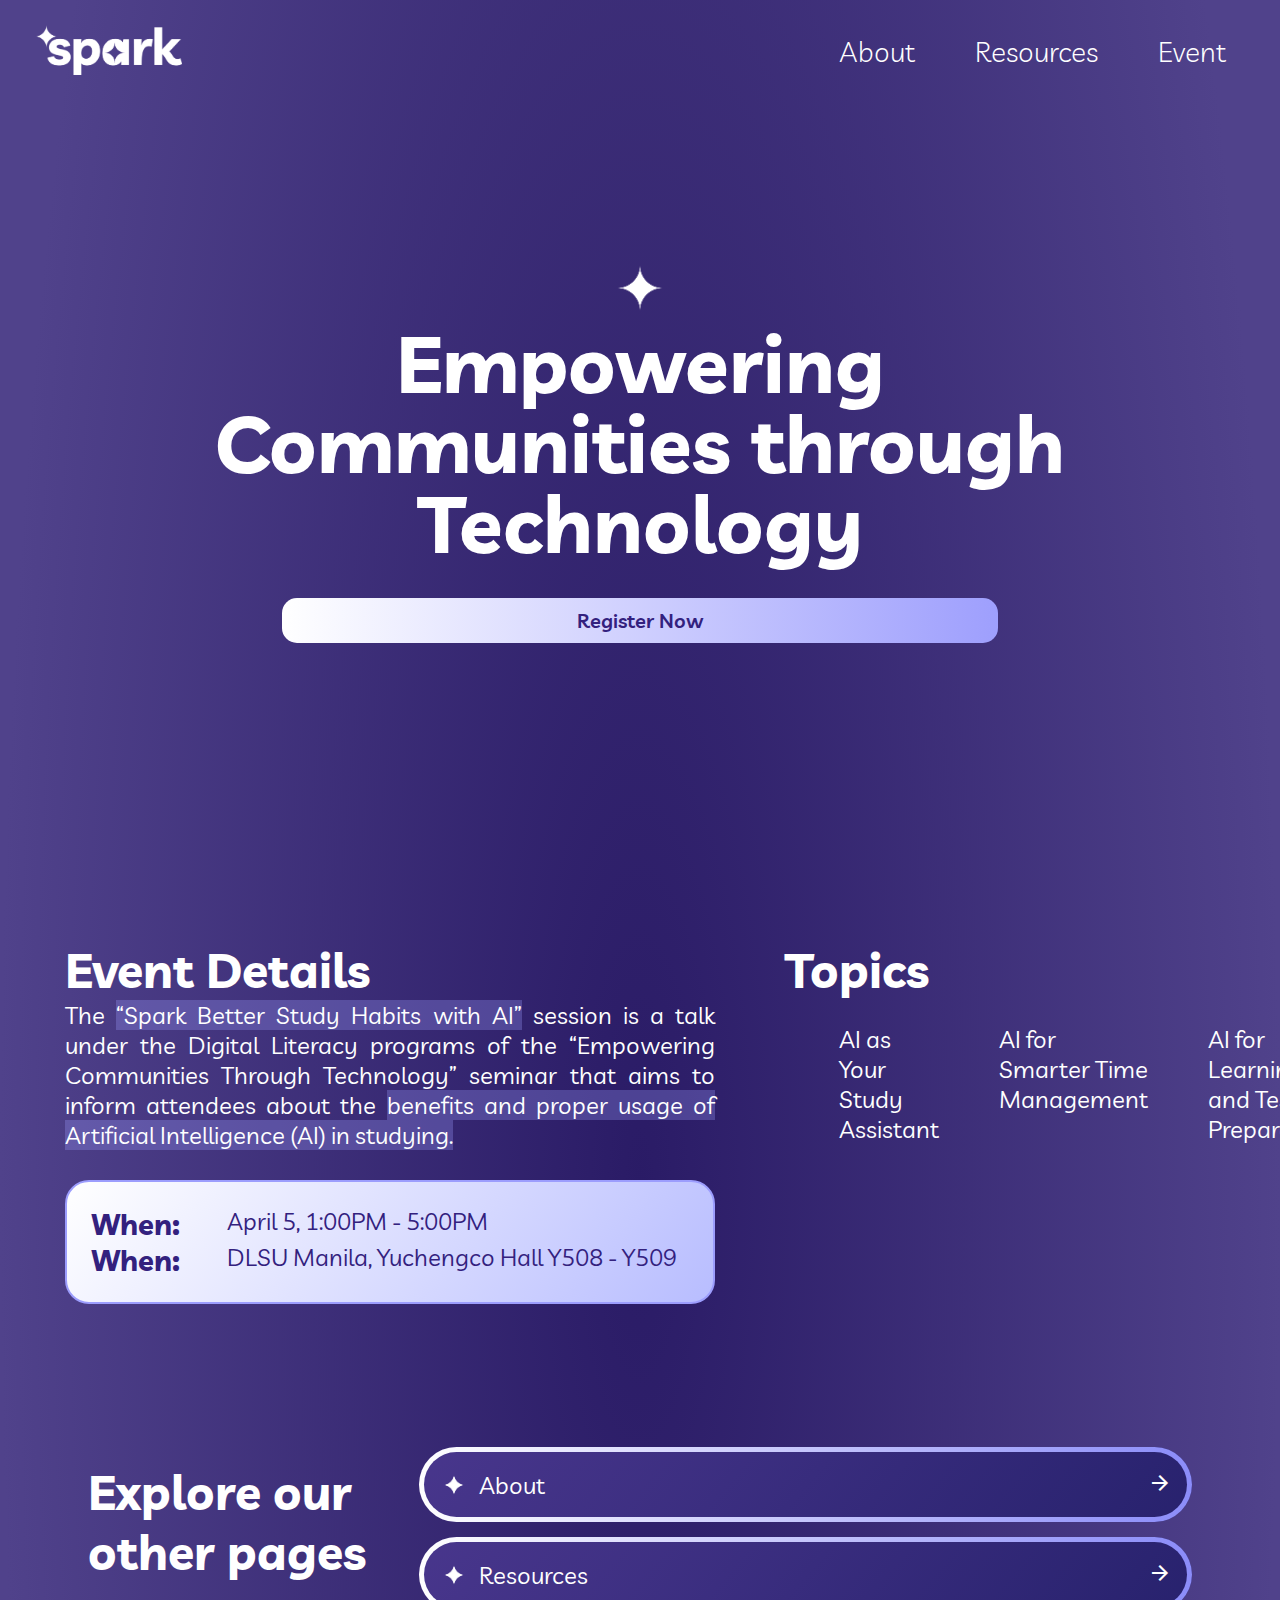
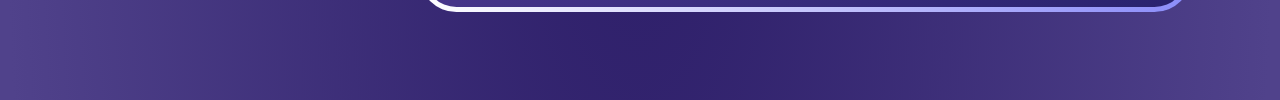
<file: pages/event.html>
<!DOCTYPE html>
<html lang="en">
<head>
  <meta charset="UTF-8">
  <link rel="stylesheet" href="../fonts/fonts.css">
  <link rel="stylesheet" href="../styles/main.css">
  <link rel="stylesheet" href="../styles/event.css">
  <link rel="stylesheet" href="https://fonts.googleapis.com/css2?family=Material+Symbols+Outlined:opsz,wght,FILL,GRAD@24,400,0,0&icon_names=arrow_forward" />
  <meta name="viewport" content="width=device-width, initial-scale=1.0">
  <title>Spark</title>
</head>
<body>
    <div id="event-hero">
      <div class="event-hero-wrapper">
        <nav>
          <div class="logo">
            <a href="../index.html">
              <img src="../assets/white-spark-logo.webp" alt="Spark Logo">
            </a>
          </div>
          <ul>
            <li><a href="../pages/about.html">About</a></li>
            <li><a href="../pages/resource.html">Resources</a></li>
            <li><a href="../pages/event.html">Event</a></li>
          </ul>
        </nav>
        <div class="header container-responsive">
          <div class="header-content center-div">
            <img src="../assets/diamond-light.webp" alt="">
            <h1 class="heading1">Empowering Communities through Technology</h1>
            <div class="button-cta">
              <button class="register-now">Register Now</button>
            </div>
          </div>
        </div>
      </div>

      <div id="content" class="container-responsive">
        <div class="details-wrapper">
          <h1>Event Details</h1>
          <p class="description">The <span>“Spark Better Study Habits with AI”</span> session is a talk under the Digital Literacy 
            programs of the “Empowering Communities Through Technology” seminar that aims to inform 
            attendees about the <span>benefits and proper usage of Artificial Intelligence (AI) in studying.</span>
          </p>
          <div class="schedule">
            <div class="schedule-row">
              <div class="schedule-column1">
                <h3>When:</h3>
              </div>
              <div class="schedule-column2">
                <p>April 5, 1:00PM - 5:00PM</p>
              </div>
            </div>
            <div class="schedule-row">
              <div class="schedule-column1">
                <h3>When:</h3>
              </div>
              <div class="schedule-column2">
                <p>DLSU Manila, Yuchengco Hall Y508 - Y509 </p>
              </div>
            </div>
          </div>
        </div>

        <div class="topics-wrapper">
          <h1>Topics</h1>
          <ul>
            <li><p>AI as Your Study Assistant</p></li>
            <li><p>AI for Smarter Time Management</p></li>
            <li><p>AI for Learning and Test Preparation</p></li>
          </ul>
        </div>
      </div>
      <div id="footer">
        <div class="redirect container-responsive">
          <div class="explore-pages">
            <h1>Explore our other pages</h1>
          </div>
          <div class="pages">
            <div class="page">
              <span class="page-name">
                <img src="../assets/diamond-light.webp" alt="">
                <p>About</p>
              </span>
              <a href="../pages/about.html">
                <span class="material-symbols-outlined">arrow_forward</span>
              </a>
            </div>
            <div class="page">
              <span class="page-name">
                <img src="../assets/diamond-light.webp" alt="">
                <p>Resources</p>
              </span>
              <a href="../pages/resource.html">
                <span class="material-symbols-outlined">arrow_forward</span>
              </a>
            </div>
          </div>
        </div>
      </div>
    </div> 
</body>
</html>
</file>
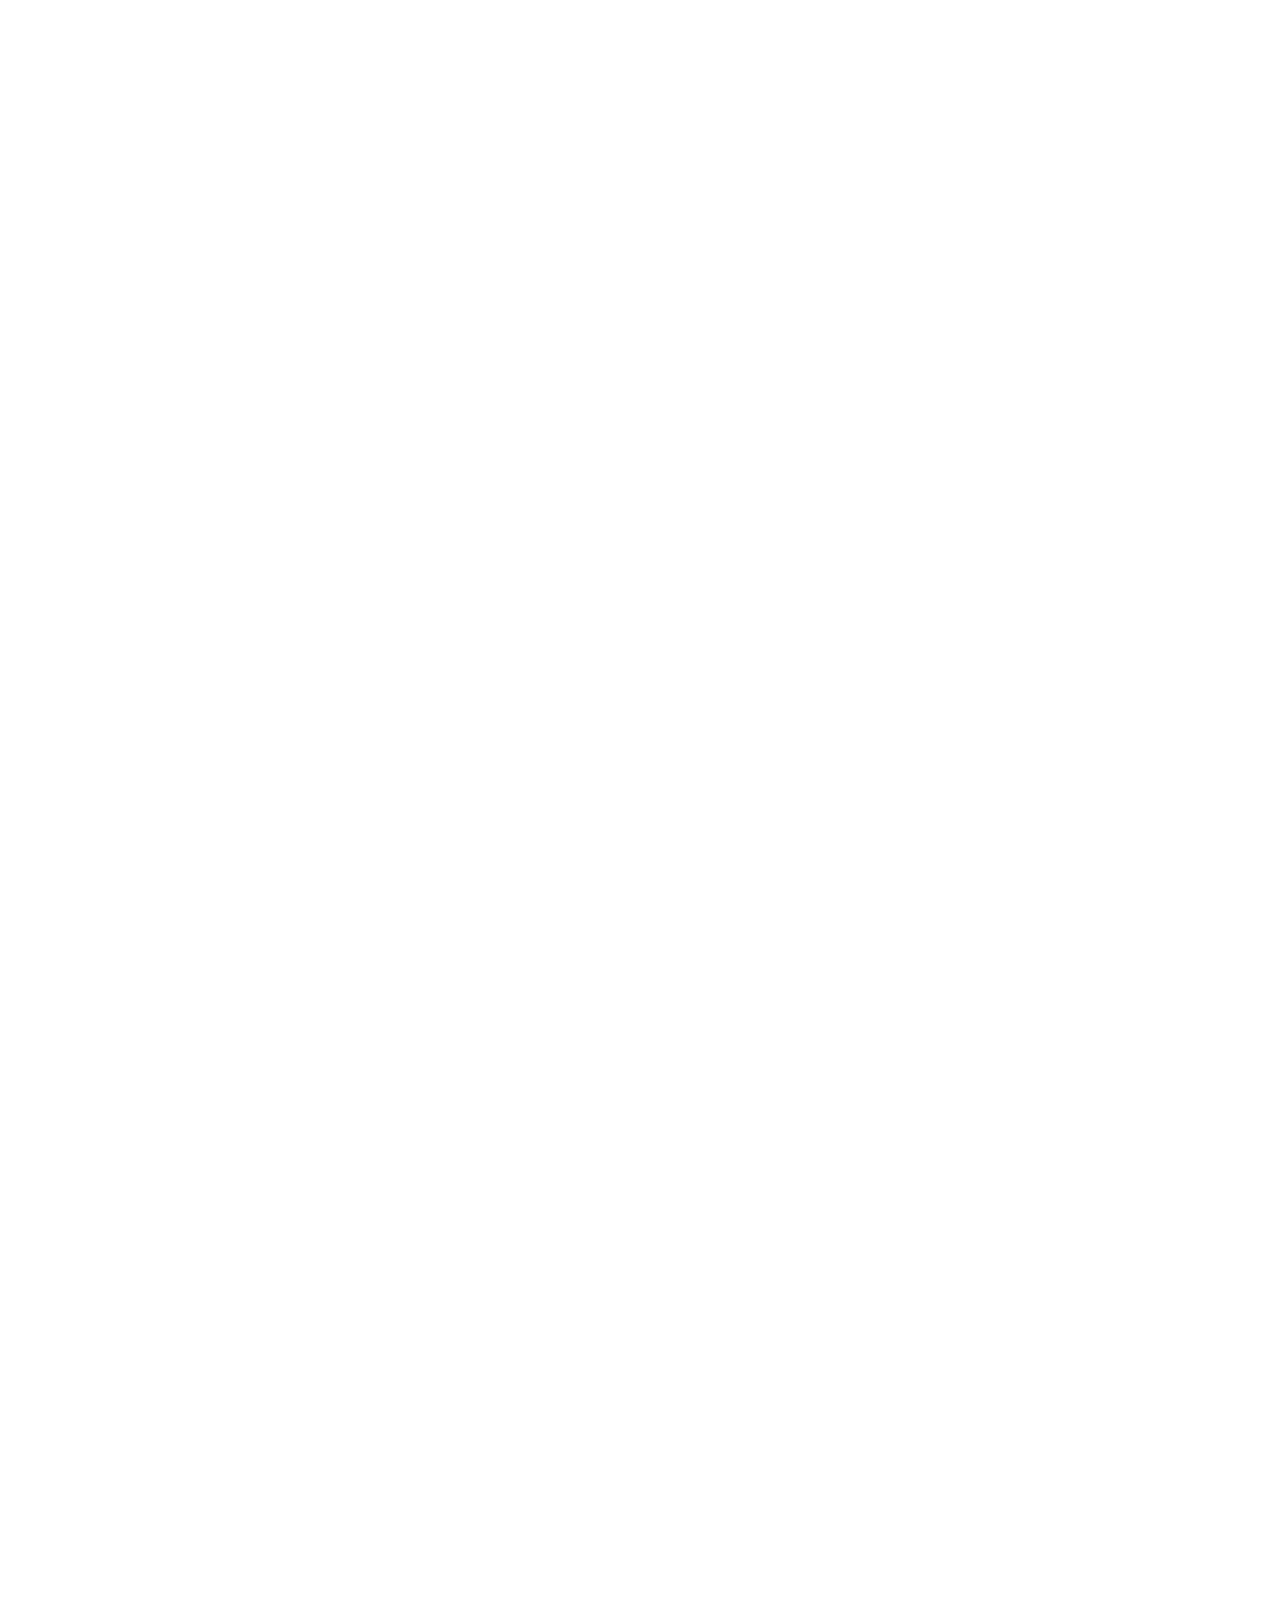
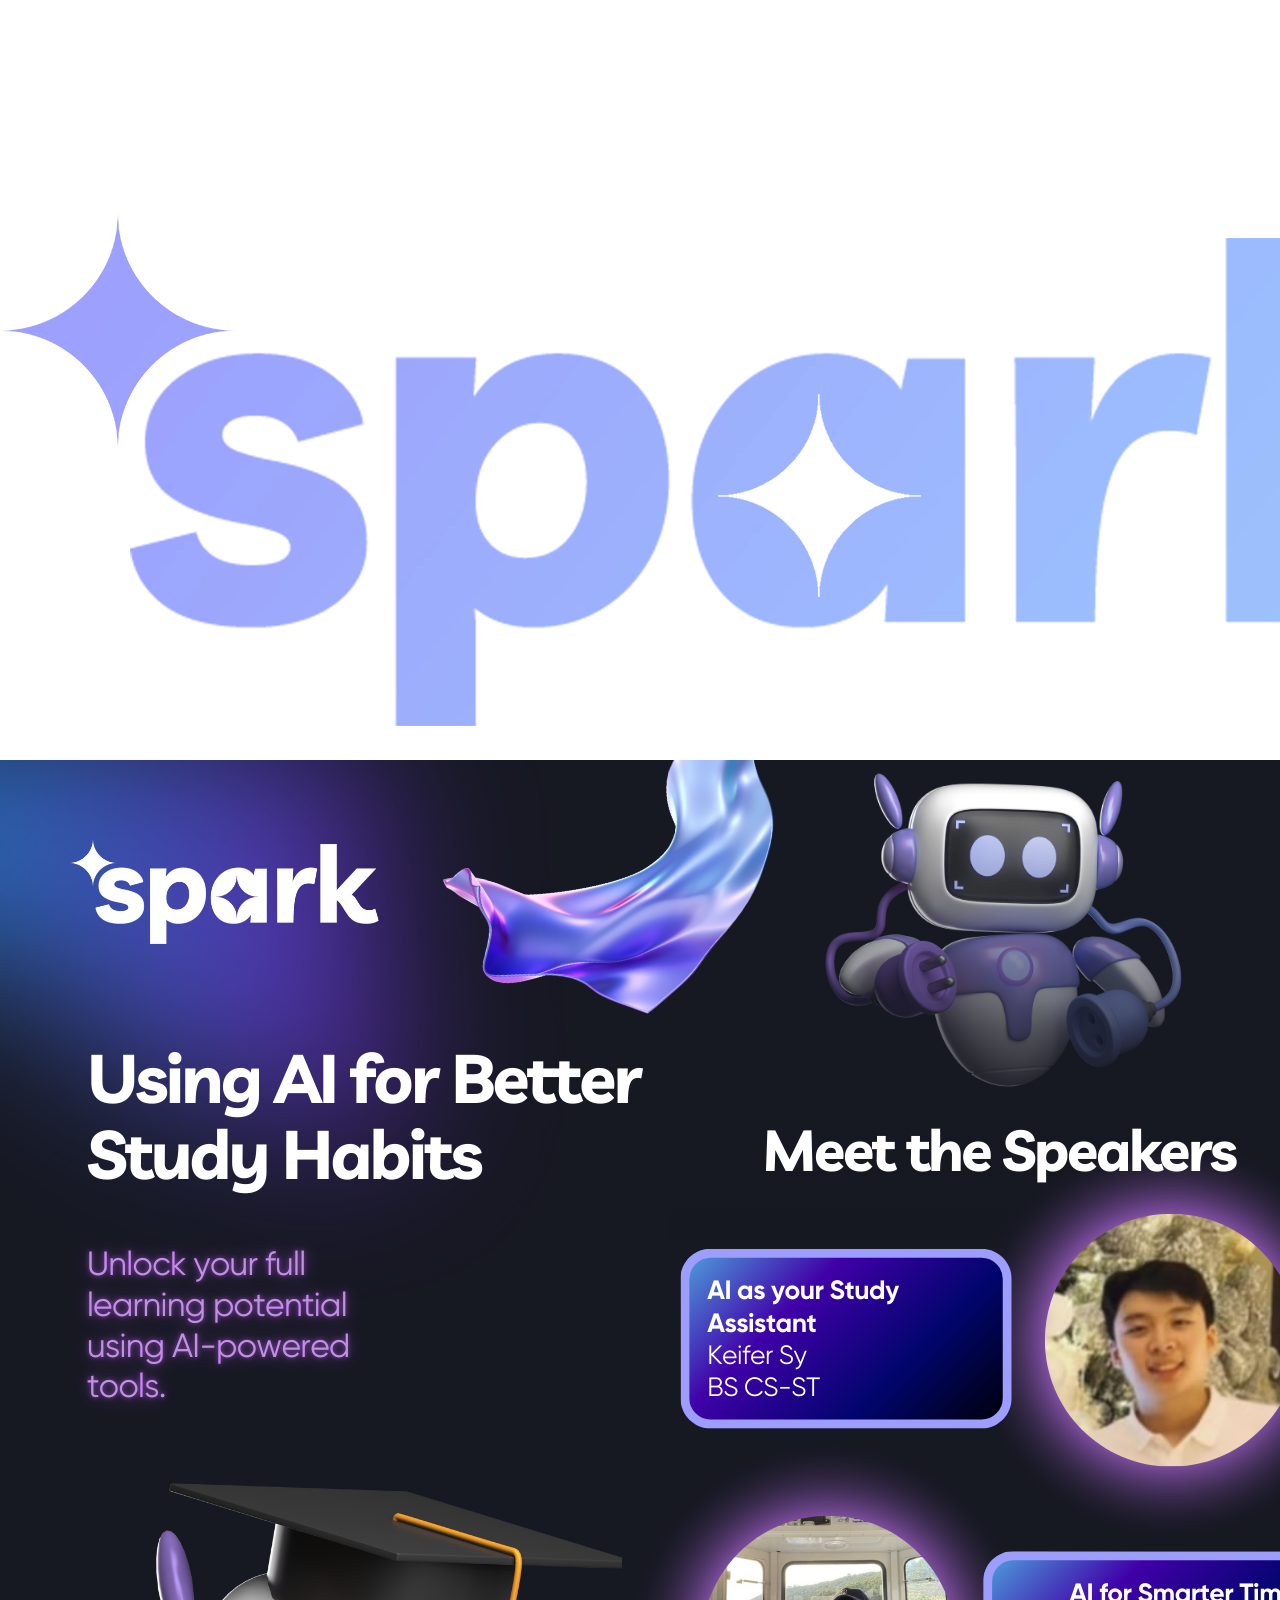
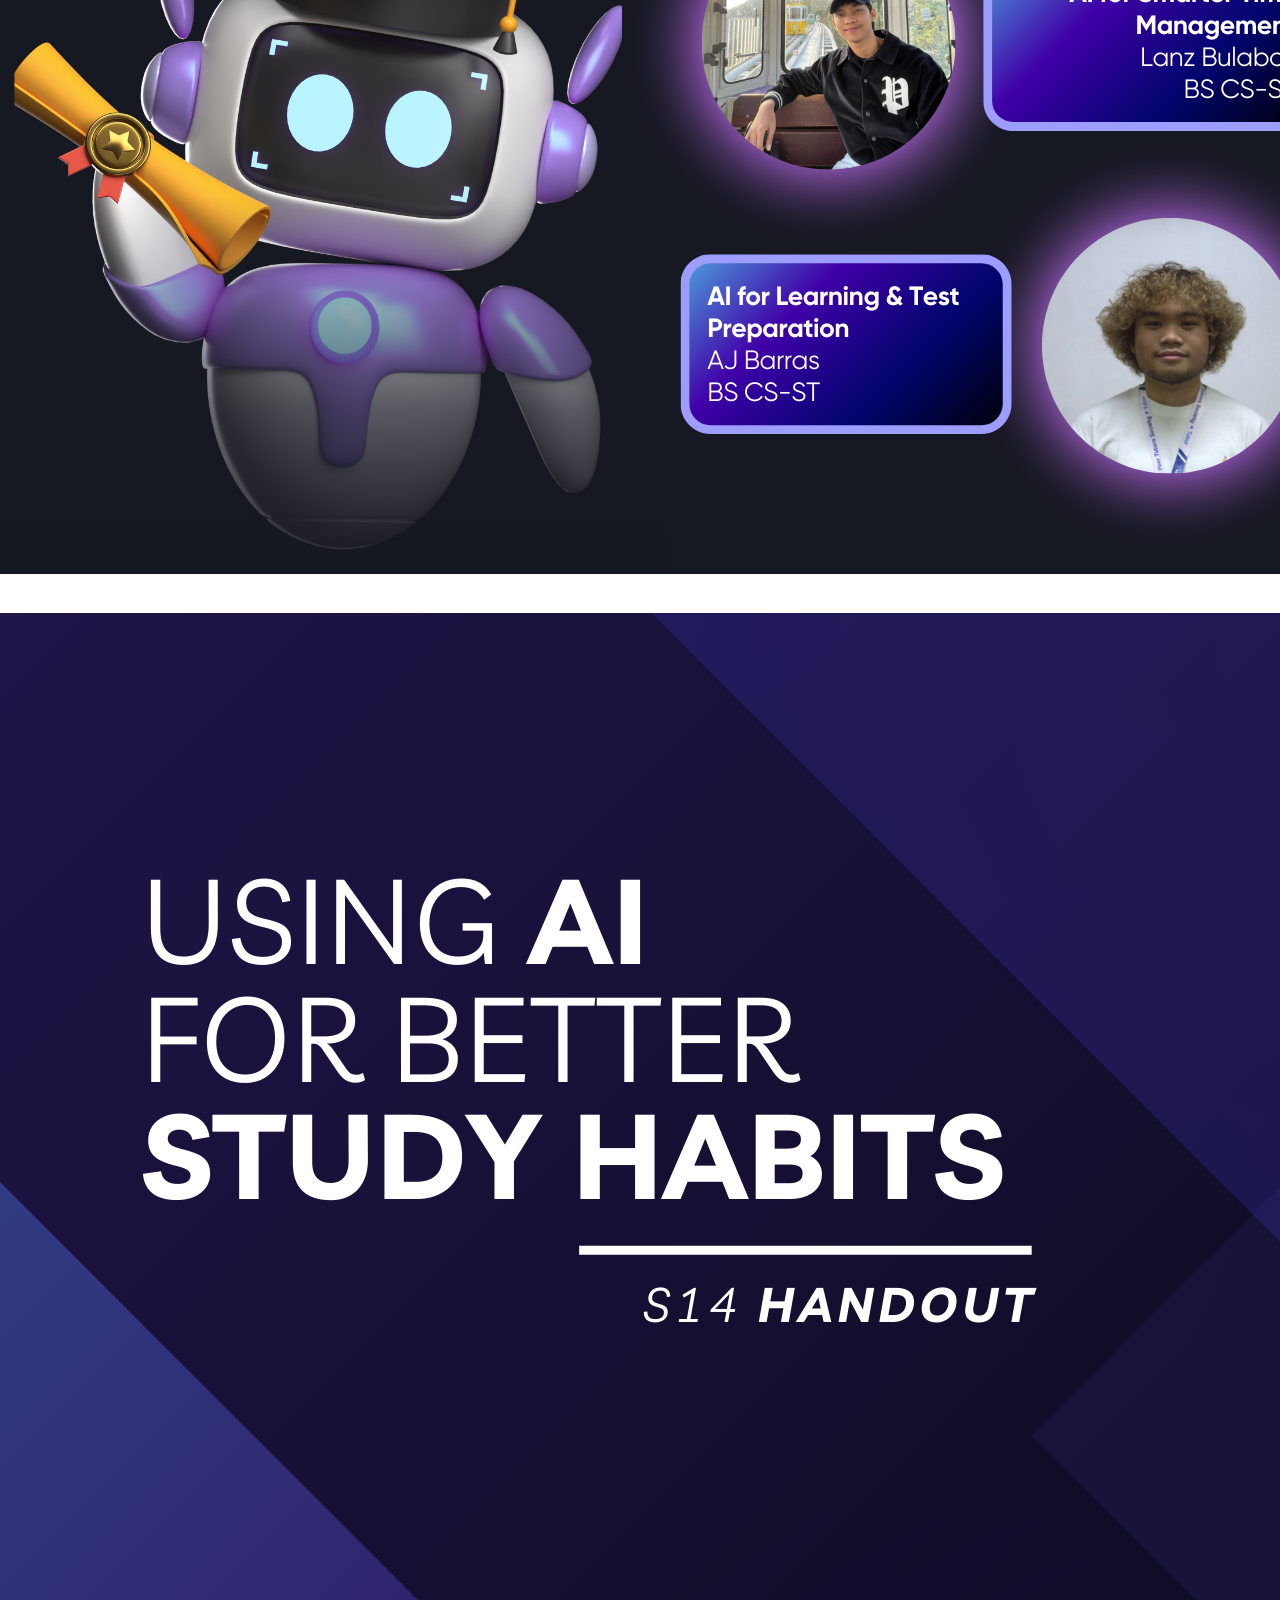
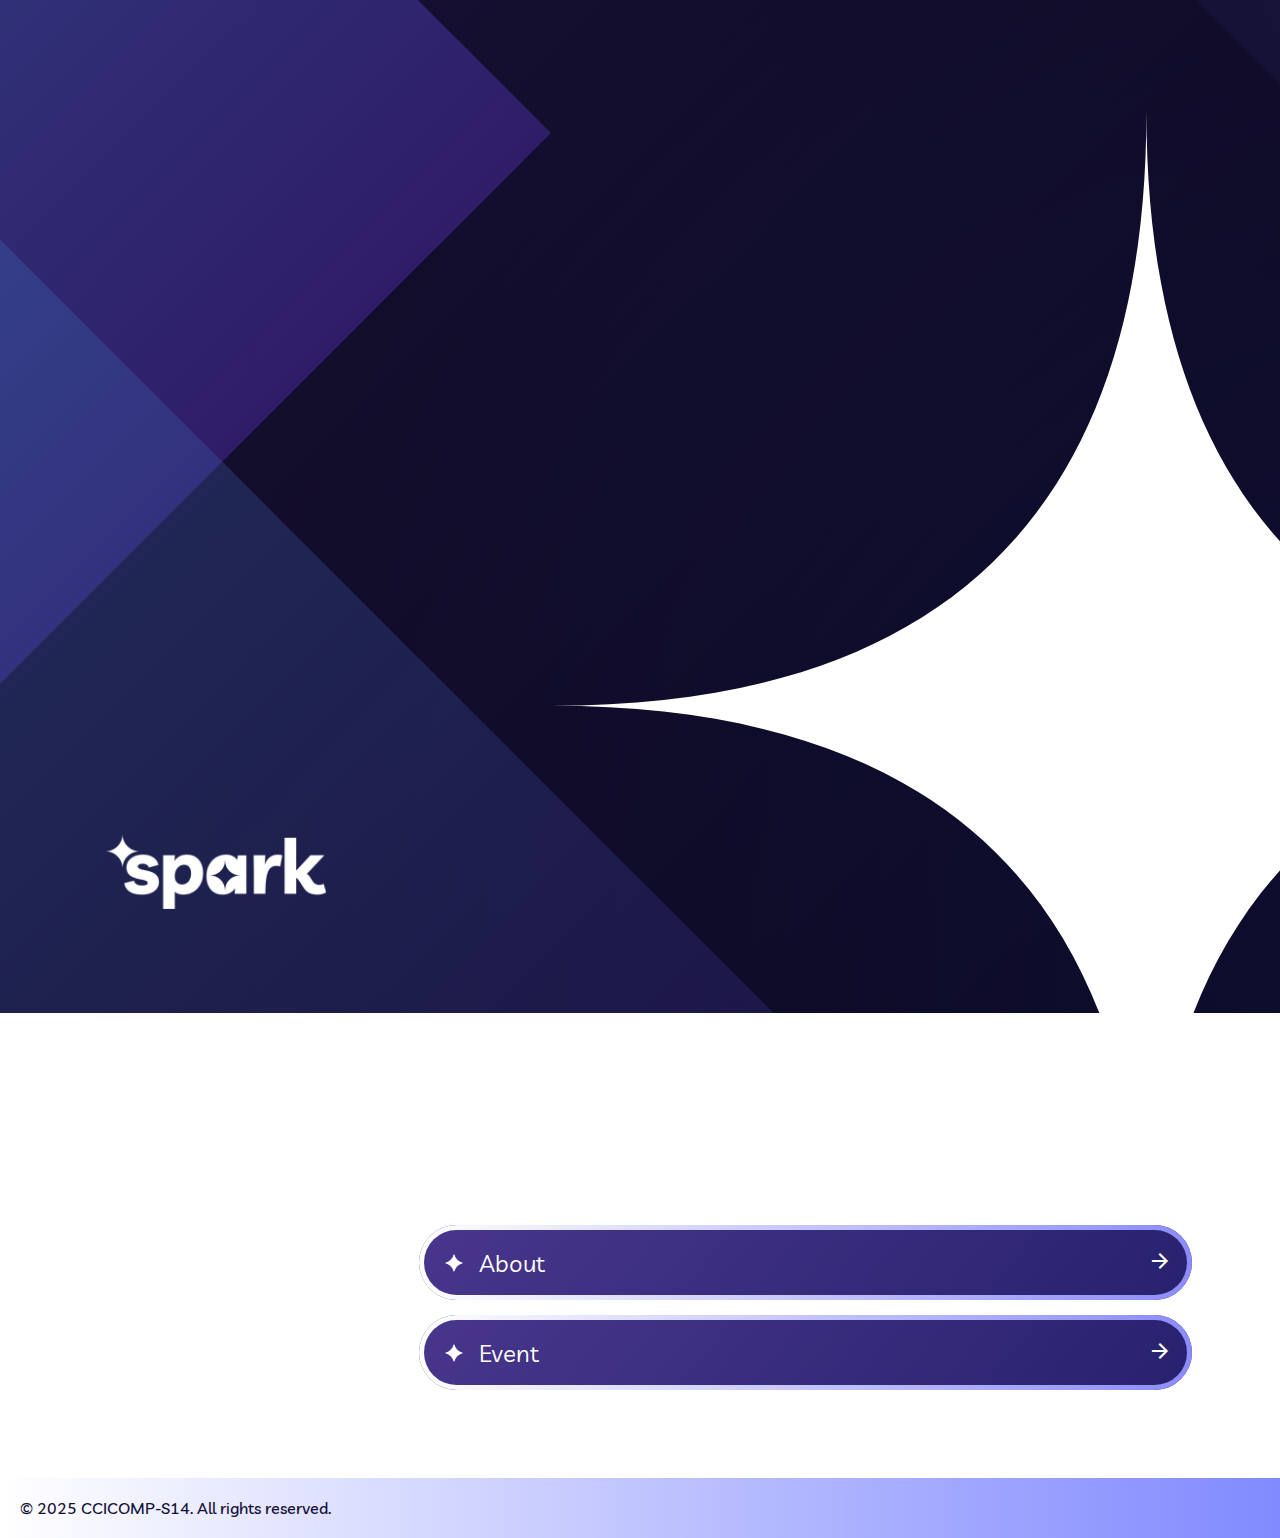
<file: pages/resource.html>
<!DOCTYPE html>
<html lang="en">
<head>
  <meta charset="UTF-8">
  <link rel="stylesheet" href="../fonts/fonts.css">
  <link rel="stylesheet" href="../styles/main.css">
  <link rel="stylesheet" href="../styles/resources.css">
  <link rel="stylesheet" href="https://fonts.googleapis.com/css2?family=Material+Symbols+Outlined:opsz,wght,FILL,GRAD@24,400,0,0&icon_names=arrow_forward" />
  <meta name="viewport" content="width=device-width, initial-scale=1.0">
  <title>Spark</title>
</head>
<body>
  <div id="resources">
    <div class="resources-hero-wrapper">
      <nav>
        <div class="logo">
          <a href="../index.html">
            <img src="../assets/white-spark-logo.webp" alt="Spark Logo">
          </a>
        </div>
        <ul>
          <li><a href="../pages/about.html">About</a></li>
          <li><a href="../pages/resource.html">Resources</a></li>
          <li><a href="../pages/event.html">Event</a></li>
        </ul>
      </nav>
      
      <div class="header container-responsive">
        <div class="header-content center-div">
          <img src="../assets/diamond-light.webp" alt="">
          <h1 class="heading1">Resources</h1>
          <p>Want to learn more? Use the provided digital
            materials to facilitate your learning!</p>
        </div>
      </div>

      <div class="header-card-wrapper">
        <div class="header-card">
          <img src="../assets/diamond-light.webp" alt="">
          <strong>Watch our Informative Video on AI for Better Study Habits</strong>
          <a href="#video"><div class="button">See More</div></a>
        </div>
        <div class="header-card">
          <img src="../assets/diamond-light.webp" alt="">
          <strong>Know the Basics of AI for Education through our Digital Brochure</strong>
          <a href="#brochure"><div class="button">See More</div></a>
        </div>
        <div class="header-card">
          <img src="../assets/diamond-light.webp" alt="">
          <strong>Learn More About the Topic with our Downloadable Digital Handouts!</strong>
          <a href="#handouts"><div class="button">See More</div></a>
        </div>
      </div>
    </div>

    <div id="video" class="video">
      <div class="iframe-wrapper">
        <iframe 
          width="560" 
          height="315" 
          src="https://www.youtube.com/embed/huTFIJpXO_M" 
          title="YouTube video player" 
          frameborder="0" 
          allow="accelerometer; autoplay; clipboard-write; encrypted-media; gyroscope; picture-in-picture; web-share" 
          allowfullscreen>
        </iframe>
      </div>    
   </div>

  <div class="video-details container-responsive">
    <div class="video-details-wrapper">
      <h2>AI in Education</h2>    
      <div class="divider">
        <div class="line"></div>
        <img src="../assets/diamond-light.webp" alt="">
      </div>
        <p>As students, artificial Intelligence or AI is on its way to becoming a 
          notable part in our daily lives. In this video, you'll learn everything you 
          need to know about how AI is used in Education. You'll learn about the various 
          advantages AI brings to help you study easier, and the disadvantages that may come 
          along with it. You'll also learn about different AI-powered tools and their functionalities
           on how they can help you in your studies. We hope you'll enjoy this video.
        </p> 
    </div>
       
  </div>
</div>

<div class="digital-resources">

  <div class="container-responsive">
    <div id="brochure" class="brochure-wrapper">
      <img class="logo" src="../assets/gradient-spark-logo.webp" alt="">
      <h2>Digital Resources</h2>
      <img class="brochure" src="../assets/resources-assets/brochure-cover-page.png" alt="">
      <a href="../assets/resources-assets/ccicomp-s14-brochure.pdf" target="_blank"><div class="button">View</div></a>
    </div>
  </div>
    
  <div class="container-responsive">
    <div id="handouts" class="handouts-wrapper">
      <img class="handouts-pdf" src="../assets/resources-assets/handouts-cover-page.png" alt="">
      <div class="handouts-details">
        <h2>Handouts</h2>
        <p>This handout provides an overview of how students can use AI tools to enhance their 
          study habits, improve time management, and support learning. It highlights benefits, 
          potential risks, and examples of useful AI applications in education.
        </p>
        <a href="../assets/resources-assets/ccicomp-s14-handouts.pdf" target="_blank"><div class="button">View</div></a>
      </div>
    </div>
  </div>

  <div id="footer">
    <div class="redirect container-responsive">
      <div class="explore-pages">
        <h1>Explore our other pages</h1>
      </div>
      <div class="pages">
        <div class="page">
          <span class="page-name">
            <img src="../assets/diamond-light.webp" alt="">
            <p>About</p>
          </span>
          <a href="../pages/about.html">
            <span class="material-symbols-outlined">arrow_forward</span>
          </a>
        </div>
        <div class="page">
          <span class="page-name">
            <img src="../assets/diamond-light.webp" alt="">
            <p>Event</p>
          </span>
          <a href="../pages/event.html">
            <span class="material-symbols-outlined">arrow_forward</span>
          </a>
        </div>
      </div>
    </div>
    <div class="copyright">
      © 2025 CCICOMP-S14. All rights reserved.
    </div>
  </div>

</div>
</body>
</html>
</file>
<file: fonts/fonts.css>
@font-face {
    font-family: "Livvic";
    src: url("Livvic-Thin.woff2") format("woff2"),
        url("Livvic-Thin.woff") format("woff");
    font-weight: 100;
    font-style: normal;
    font-display: swap;
}

@font-face {
    font-family: "Livvic";
    src: url("Livvic-ThinItalic.woff2") format("woff2"),
        url("Livvic-ThinItalic.woff") format("woff");
    font-weight: 100;
    font-style: italic;
    font-display: swap;
}

@font-face {
    font-family: "Livvic";
    src: url("Livvic-SemiBoldItalic.woff2") format("woff2"),
        url("Livvic-SemiBoldItalic.woff") format("woff");
    font-weight: 600;
    font-style: italic;
    font-display: swap;
}

@font-face {
    font-family: "Livvic";
    src: url("Livvic-Regular.woff2") format("woff2"),
        url("Livvic-Regular.woff") format("woff");
    font-weight: normal;
    font-style: normal;
    font-display: swap;
}

@font-face {
    font-family: "Livvic";
    src: url("Livvic-SemiBold.woff2") format("woff2"),
        url("Livvic-SemiBold.woff") format("woff");
    font-weight: 600;
    font-style: normal;
    font-display: swap;
}

@font-face {
    font-family: "Livvic";
    src: url("Livvic-MediumItalic.woff2") format("woff2"),
        url("Livvic-MediumItalic.woff") format("woff");
    font-weight: 500;
    font-style: italic;
    font-display: swap;
}

@font-face {
    font-family: "Livvic";
    src: url("Livvic-LightItalic.woff2") format("woff2"),
        url("Livvic-LightItalic.woff") format("woff");
    font-weight: 300;
    font-style: italic;
    font-display: swap;
}

@font-face {
    font-family: "Livvic";
    src: url("Livvic-Medium.woff2") format("woff2"),
        url("Livvic-Medium.woff") format("woff");
    font-weight: 500;
    font-style: normal;
    font-display: swap;
}

@font-face {
    font-family: "Livvic";
    src: url("Livvic-Light.woff2") format("woff2"),
        url("Livvic-Light.woff") format("woff");
    font-weight: 300;
    font-style: normal;
    font-display: swap;
}

@font-face {
    font-family: "Livvic";
    src: url("Livvic-ExtraLightItalic.woff2") format("woff2"),
        url("Livvic-ExtraLightItalic.woff") format("woff");
    font-weight: 200;
    font-style: italic;
    font-display: swap;
}

@font-face {
    font-family: "Livvic";
    src: url("Livvic-Italic.woff2") format("woff2"),
        url("Livvic-Italic.woff") format("woff");
    font-weight: normal;
    font-style: italic;
    font-display: swap;
}

@font-face {
    font-family: "Livvic";
    src: url("Livvic-ExtraLight.woff2") format("woff2"),
        url("Livvic-ExtraLight.woff") format("woff");
    font-weight: 200;
    font-style: normal;
    font-display: swap;
}

@font-face {
    font-family: "Livvic";
    src: url("Livvic-BlackItalic.woff2") format("woff2"),
        url("Livvic-BlackItalic.woff") format("woff");
    font-weight: 900;
    font-style: italic;
    font-display: swap;
}

@font-face {
    font-family: "Livvic";
    src: url("Livvic-Bold.woff2") format("woff2"),
        url("Livvic-Bold.woff") format("woff");
    font-weight: bold;
    font-style: normal;
    font-display: swap;
}

@font-face {
    font-family: "Livvic";
    src: url("Livvic-BoldItalic.woff2") format("woff2"),
        url("Livvic-BoldItalic.woff") format("woff");
    font-weight: bold;
    font-style: italic;
    font-display: swap;
}

@font-face {
    font-family: "Livvic";
    src: url("Livvic-Black.woff2") format("woff2"),
        url("Livvic-Black.woff") format("woff");
    font-weight: 900;
    font-style: normal;
    font-display: swap;
}

@font-face {
    font-family: "Gilroy";
    src: url("Gilroy-Bold.woff2") format("woff2"),
        url("Gilroy-Bold.woff") format("woff");
    font-weight: bold;
    font-style: normal;
    font-display: swap;
}

@font-face {
    font-family: "Gilroy";
    src: url("Gilroy-Black.woff2") format("woff2"),
        url("Gilroy-Black.woff") format("woff");
    font-weight: 900;
    font-style: normal;
    font-display: swap;
}

@font-face {
    font-family: "Gilroy";
    src: url("Gilroy-BlackItalic.woff2") format("woff2"),
        url("Gilroy-BlackItalic.woff") format("woff");
    font-weight: 900;
    font-style: italic;
    font-display: swap;
}

@font-face {
    font-family: "Gilroy";
    src: url("Gilroy-ExtraBoldItalic.woff2") format("woff2"),
        url("Gilroy-ExtraBoldItalic.woff") format("woff");
    font-weight: bold;
    font-style: italic;
    font-display: swap;
}

@font-face {
    font-family: "Gilroy";
    src: url("Gilroy-Light.woff2") format("woff2"),
        url("Gilroy-Light.woff") format("woff");
    font-weight: 300;
    font-style: normal;
    font-display: swap;
}

@font-face {
    font-family: "Gilroy";
    src: url("Gilroy-BoldItalic.woff2") format("woff2"),
        url("Gilroy-BoldItalic.woff") format("woff");
    font-weight: bold;
    font-style: italic;
    font-display: swap;
}

@font-face {
    font-family: "Gilroy";
    src: url("Gilroy-Heavy.woff2") format("woff2"),
        url("Gilroy-Heavy.woff") format("woff");
    font-weight: 900;
    font-style: normal;
    font-display: swap;
}

@font-face {
    font-family: "Gilroy";
    src: url("Gilroy-LightItalic.woff2") format("woff2"),
        url("Gilroy-LightItalic.woff") format("woff");
    font-weight: 300;
    font-style: italic;
    font-display: swap;
}

@font-face {
    font-family: "Gilroy";
    src: url("Gilroy-MediumItalic.woff2") format("woff2"),
        url("Gilroy-MediumItalic.woff") format("woff");
    font-weight: 500;
    font-style: italic;
    font-display: swap;
}

@font-face {
    font-family: "Gilroy";
    src: url("Gilroy-SemiBold.woff2") format("woff2"),
        url("Gilroy-SemiBold.woff") format("woff");
    font-weight: 600;
    font-style: normal;
    font-display: swap;
}

@font-face {
    font-family: "Gilroy";
    src: url("Gilroy-Regular.woff2") format("woff2"),
        url("Gilroy-Regular.woff") format("woff");
    font-weight: normal;
    font-style: normal;
    font-display: swap;
}

@font-face {
    font-family: "Gilroy";
    src: url("Gilroy-UltraLight.woff2") format("woff2"),
        url("Gilroy-UltraLight.woff") format("woff");
    font-weight: 200;
    font-style: normal;
    font-display: swap;
}

@font-face {
    font-family: "Gilroy";
    src: url("Gilroy-ThinItalic.woff2") format("woff2"),
        url("Gilroy-ThinItalic.woff") format("woff");
    font-weight: 100;
    font-style: italic;
    font-display: swap;
}

@font-face {
    font-family: "Gilroy";
    src: url("Gilroy-SemiBoldItalic.woff2") format("woff2"),
        url("Gilroy-SemiBoldItalic.woff") format("woff");
    font-weight: 600;
    font-style: italic;
    font-display: swap;
}

@font-face {
    font-family: "Gilroy";
    src: url("Gilroy-UltraLightItalic.woff2") format("woff2"),
        url("Gilroy-UltraLightItalic.woff") format("woff");
    font-weight: 200;
    font-style: italic;
    font-display: swap;
}
</file>
<file: styles/main.css>
* {
    margin: 0;
    padding: 0;
    font-family: "Livvic", sans-serif;
    box-sizing: border-box;
}
html {
    scroll-behavior: smooth;
}
body {
    color: white;
    overflow-x: hidden;
}
</file>
<file: styles/event.css>
.container-responsive {
  margin: 0 auto;
}

#event-hero {
    height: 100%;
    background: rgb(24,70,121);
    background: radial-gradient(ellipse 50% 150% at center 70%, #2a1b66, #50428b);
}

.event-hero-wrapper {
    z-index: 1;
    height: 100vh;
    width: 100%;
}

nav {
  position: absolute;

  display: none;
  width: 100%;
  justify-content: space-between;
  padding: 10px 0 10px 25px;
  height: 100px;
}

.logo img{
  height: 80px;
  padding: 15px 10px;
}


ul {
  padding: 24px;
  display: flex;
  
}
li {
  padding: 0 30px;
  list-style: none;
}
a {
  color: white;
  text-decoration: none;
  font-weight: 300;
  font-size: 28px;
}

.header {
    display: flex;
    align-items: center;
    height: 100%;
    width: 100%;
}

.center-div {
    width: 90%;
    margin: 0 auto;
}

.header-content{
    text-align: center;
    font-size: 20px;
    font-weight: 300;
    line-height: 1;
}

.header-content img {
    height: 60px;
}

.button-cta {
  padding: 30px 0 0 0;
}
.button-cta button {
  width: 100%;
  border-radius: 15px;
  border: 0;
  padding: 0.5em 2em;  /* Scales with font size */
  font-size: 20px;  /* Relative to the root font size */
  font-weight: 600;
}

.register-now {
  background: rgb(255,255,255);
  background-image: linear-gradient(to right, rgba(255,255,255,1) 0%, rgba(156,157,253,1)  51%, rgba(255,255,255,1)  100%);
  color: #33217E;
  transition: 0.5s;
  background-size: 200% auto;
} 

.register-now a {
  color: #33217E;
  font-weight: 600;
  font-size: 18px;
}

 .register-now:hover {
   background-position: right center; /* change the direction of the change here */
   cursor: pointer;
 }


#content {
  display: flex;
  flex-direction: column;
  justify-content: space-between;
  align-items: flex-start;
  gap: 20px;
  padding: 40px;
  height: auto;
}

#content h1{
  font-size: 35px;
}

#content p{
  font-size: 18px;
}

#content span {   /* span element */
  background-color: rgba(156, 157, 253, 0.3);
}

.details-wrapper {
  z-index: 1;
  padding: 0 25px;
  text-align: justify;
  height: auto;
  width: 100%;
}

.details-wrapper .schedule {
  background: rgb(255,255,255);
  background: linear-gradient(130deg, rgba(255,255,255,1) 0%, rgba(184, 189, 255, 1) 100%);
  color: #33217E;
  border: solid 2px #9c9dfd;
  border-radius:  1.5em;  
  margin-top: 30px;
  padding: 24px; 
  height: auto;
  width: 100%;
}

.details-wrapper .schedule .schedule-row {
  display: flex;
  flex-direction: row;
  text-align: left;
  width: 100%;
  height: auto;
  font-size: 15px;

}

.details-wrapper .schedule .schedule-row .schedule-column1 {
  width: 20%;
  margin-right: 30px;
}

.details-wrapper .schedule .schedule-row .schedule-column2 {
  width: 80%;
  display: flex;
}

.details-wrapper .schedule .schedule-row .robot-space {
  width: 60%;
  margin-left: 30px;
}

.details-wrapper .schedule .schedule-row .robot {
  position: absolute;
  transform: translate(-45px, 20px);
  height: 120px;
}

.topics-wrapper {
  z-index: 1;
  padding: 0 25px;
  width: 100%;
  height: auto;
}

.topics-wrapper .topics-list{
  display: flex;
  flex-direction: column;
  width: 100%;
  height: 100%;
  padding: 24px 24px 24px 0; 

}

.topics-wrapper .topics-list div {
  display: flex;
  flex-direction: row;
  justify-content: space-between;
  width: 100%;
  margin: 0 0 1em 0;
  padding: 20px 30px;
  background: rgb(255,255,255);
  background: linear-gradient(130deg, rgba(255,255,255,1) 0%, rgba(184, 189, 255, 1) 100%);
  color: #33217E;
  border: solid 2px #9c9dfd;
  border-radius:  5em;

  font-weight: bold;
}

.event-highlights {
  width: 100%;
  font-size: 35px;
  margin: 0 auto;
  text-align: center;
  text-shadow: 0 0 10px #fff
}

.gallery {
  width: 100%;
  display: flex;
  align-items: center;
  justify-content: center;
  margin: 0 0 50px 0;
}

.card-wrapper {
  max-width: 900px;
  margin: 0 10px 25px;
  overflow: hidden;
}

.card-list .card-item .card-link{
  max-width: 900px;
  display: block;
  border-radius: 12px;
  overflow: hidden;
  padding: 0;
  box-shadow: 0 10px 10px rgba(0, 0, 0, 0.2);
  list-style: none;
  transform: translateX(-20px);
  
}

.card-list .card-item .card-link:active {
  cursor: grabbing;
}

.card-list .card-image {
  width: 100%;
  height: 100%;
}

.card-wrapper .swiper-slide-button {
  color: #9c9dfd;
  display: none;
}

.overlay-container {
  position: relative;
  display: inline-block;
  width: 100vw;
}

.overlay-container::before {
  content: "";
  position: absolute;
  top: 0;
  left: 0;
  width: 100%;
  height: 100%;
  background: 
    linear-gradient(
      135deg, 
      rgba(29, 88, 121, 0.6),  
      rgba(64, 29, 121, 0.8),  
      rgba(6, 25, 134, 0.8), 
      rgba(0, 0, 0, 0.8)),
    linear-gradient(
      to bottom, 
      rgba(0, 0, 0, 0.6),  
      rgba(0, 0, 0, 0),  
      rgba(0, 0, 0, 0.9));
  z-index: 1;
  color: rgb(26, 25, 134);
}

.image-container {
  width: 100%; /* Set your desired width */
  height: 200px; /* Set your desired height */
  overflow: hidden; /* Hide overflow */
}

.overlay-container img {
  display: block;
  width: 100%;
  height: 100%;
  object-fit: cover; /* Crop the image */
  object-position: center; /* Adjust focus point */
}

.text-overlay {
  position: absolute;
  top: 50%;
  left: 50%;
  transform: translate(-50%, -50%);
  color: white;
  font-size: 18px;
  font-weight: bold;
  text-align: center;
  z-index: 2;
  width: 80%;
}

.redirect {
  display: flex;
  flex-direction: column;
  justify-content: center;
  align-items: center;
  width: 100%;
  padding: 5.5em;
}

.redirect .explore-pages{
  width: 100%;
  padding-right: 20px;
  font-size: 15px;
}

.redirect .pages{
  display: flex;
  flex-direction: column;
  justify-content: center;
  width: 100%;
}

.redirect .pages .page {
  position: relative;  /* This ensures pseudo-elements position correctly */
  display: flex;
  flex-direction: row;
  justify-content: space-between;
  align-items: center;
  background: linear-gradient(130deg, rgba(72, 54, 140, 1) 0%, rgba(40, 34, 110, 1) 100%);
  border-radius: 3em;
  padding: 20px;
  margin-top: 15px;
  z-index: 1; /* Ensures content stays above the pseudo-elements */
  overflow: hidden; /* Prevents border expansion from affecting layout */
  
}

.redirect .pages .page::before {
  content: "";
  position: absolute;
  inset: -5px; /* Slightly larger than the element */
  border-radius: inherit;
  background-image: 
    linear-gradient(
      to right, 
      rgba(255,255,255,1) 0%, 
      rgb(136, 137, 249) 51%, 
      rgba(255,255,255,1) 100%);
  transition: 0.5s;
  background-size: 200% auto;
  z-index: -2; /* Places it behind the main button */

}

.redirect .pages .page:hover::before{
  background-position: right center;
}

.redirect .pages .page::after {
  content: "";
  position: absolute;
  inset: 5px; /* Shrink to create a border effect */
  background: linear-gradient(130deg, rgba(72, 54, 140, 1) 0%, rgba(40, 34, 110, 1) 100%);
  border-radius: inherit;
  z-index: -1; /* Sits between the border and the content */
}

.redirect .pages .page-name {
  display: flex;
  flex-direction: row;
  font-size: 18px;
}

.redirect .pages .page img {
  height: 20px;
  padding-right: 10px;
}

.copyright {
  width: 100vw;
  padding: 20px;
  background: linear-gradient(90deg, #ffffff, #818aff); /* Gradient border */
  color: rgb(21, 17, 56);
  font-weight: 500;
}

/* --------------------------------------------------------------------------- Media queries */ 

/* XS */
@media (min-width: 350px) { 
  .container-responsive {
      max-width: 350px;
  }
}

/* XS */
@media (min-width: 475px) { 
  .container-responsive {
      max-width: 475px;
  }

  .header-content{
    font-size: 30px;
}

  .details-wrapper .schedule .schedule-row .robot {
    position: absolute;
    transform: translate(-80px, -20px);
    height: 150px;
  }

  .text-overlay {
    font-size: 1.5rem;
    width: auto;
  }

  .button-cta button {
    font-size: 20px;  /* Relative to the root font size */
  }
  
  #content h1{
    font-size: 3em;
  }
  
  #content p{
    font-size: 24px;
  }

  .redirect .explore-pages{
    font-size: 1.5em;
  }

  .redirect .pages .page-name {
    display: flex;
    flex-direction: row;
    font-size: 24px;
  }
  
  .redirect .pages .page img {
    height: 30px;
  }

  .event-highlights {
    font-size: 54px;
    margin: 70px auto 0 auto;
  }

  .card-wrapper {
    margin: 0 60px;
  }

  .card-wrapper .swiper-slide-button {
    display: inline;
}
}

/* S */

@media (min-width: 640px) { 
  .container-responsive {
      max-width: 640px;
  }
  
  .button-cta button {
    width: 80%;
  }

  nav {
    position: absolute;
    display: flex;
  }

  #content {
    display: flex;
    flex-direction: column;
    justify-content: space-between;
    align-items: flex-start;
    gap: 20px;
    padding: 40px;
    height: auto;
  }
  
  #content h1{
    font-size: 35px;
  }
  
  #content p{
    font-size: 18px;
  }
  
  #content span {   /* span element */
    background-color: rgba(156, 157, 253, 0.3);
  }

  
  .register-now a {
    color: #33217E;
    font-size: 28px;
  }
  
  .details-wrapper {
    z-index: 1;
    padding: 0 25px;
    text-align: justify;
    height: auto;
    width: 100%;
  }
  
  .details-wrapper .schedule {
    background: rgb(255,255,255);
    background: linear-gradient(130deg, rgba(255,255,255,1) 0%, rgba(184, 189, 255, 1) 100%);
    color: #33217E;
    border: solid 2px #9c9dfd;
    border-radius:  1.5em;  
    margin-top: 30px;
    padding: 24px; 
    height: auto;
    width: 100%;
  }
  
  .details-wrapper .schedule .schedule-row {
    display: flex;
    flex-direction: row;
    text-align: left;
    width: 100%;
    height: auto;
    font-size: 20px;
  }

  .details-wrapper .schedule .schedule-row .robot {
    position: absolute;
    transform: translate(-100px, -30px);
    height: 175px;  
  }
  
}

/* MD */
@media (min-width: 768px) { 
  .container-responsive {
      max-width: 768px;
  }
  
  .center-div {
    width: 90%;
  }

  .header-content{
    font-size: 35px;
  }

  #content h1{
    font-size: 3em;
  }
  
  #content p{
    font-size: 24px;
  }
  
  #content span {   /* span element */
    background-color: rgba(156, 157, 253, 0.3);
  }

  .details-wrapper .schedule .schedule-row {
    font-size: 25px;
  }

  .details-wrapper .schedule .schedule-row .schedule-column1 {
    margin-right: 20px;
  }
  

}

/* L */
@media (min-width: 1024px) { 
  .container-responsive {
      max-width: 1024px;
  }
  #content {
    flex-direction: row;
  }

  .center-div {
    width: 70%;
  }

  .header-content{
    font-size: 40px;
  }

  .details-wrapper {
    width: 60%;
  }

  .details-wrapper .schedule .schedule-row .robot-space {
    width: 30%;
    margin-left: 40px;
  }
  
  .details-wrapper .schedule .schedule-row .robot {
    transform: translate(-100px, -50px);
    height: 200px;
  }

  .topics-wrapper {
    width: 40%;
  }

  .redirect {
    flex-direction: row;
  }

  .redirect .explore-pages {
    width: 30%;
  }

  .redirect .pages {
    width: 70%;
  }
}

/* XL */
@media (min-width: 1280px) { 
  .container-responsive {
      max-width: 1280px;
  }

  .details-wrapper .schedule .schedule-row .robot-space {
    width: 20%;
  }
  
  .details-wrapper .schedule .schedule-row .robot {
    transform: translate(-130px, -70px);
    height: 200px;
  }

}

/* 2XL */
@media (min-width: 1536px) { 
  .container-responsive {
      max-width: 1536px;
  }
}
</file>
<file: styles/resources.css>
.container-responsive {
    margin: 0 auto;
  }
  
  #resources-hero {
      height: 100%;
      background: rgb(24,70,121);
      background: radial-gradient(ellipse 50% 150% at center 70%, #2a1b66, #50428b);
  }
  
  .resources-hero-wrapper {
      z-index: 1;
      height: 100vh;
      width: 100%;
  }
  
  nav {
    position: absolute;
  
    display: flex;
    width: 100%;
    justify-content: space-between;
    padding: 10px 0 10px 25px;
    height: 100px;
  }
  
  .logo img{
    height: 80px;
    padding: 15px 10px;
  }
  
  
  ul {
    padding: 24px;
    display: flex;
    
  }
  li {
    padding: 0 30px;
    list-style: none;
  }
  a {
    color: white;
    text-decoration: none;
    font-weight: 300;
    font-size: 28px;
  }
  
  .header {
      display: flex;
      align-items: center;
      height: 100%;
      width: 100%;
  }
  
  .center-div {
      width: 90%;
      margin: 0 auto;
  }
  
  .header-content{
      text-align: center;
      font-size: 30px;
      font-weight: 300;
      line-height: 1;
  }
  
  .header-content img {
      height: 60px;
  }


/* ADD STYLES HERE */




/* FOOTER SECTION */

.redirect {
    display: flex;
    flex-direction: column;
    justify-content: center;
    align-items: center;
    width: 100%;
    padding: 5.5em;
  }
  
  .redirect .explore-pages{
    width: 100%;
    padding-right: 20px;
    font-size: 1.5em;
  }
  
  .redirect .pages{
    display: flex;
    flex-direction: column;
    justify-content: center;
    width: 100%;
  }
  
  .redirect .pages .page {
    position: relative;  /* This ensures pseudo-elements position correctly */
    display: flex;
    flex-direction: row;
    justify-content: space-between;
    align-items: center;
    background: linear-gradient(130deg, rgba(72, 54, 140, 1) 0%, rgba(40, 34, 110, 1) 100%);
    border-radius: 3em;
    padding: 20px;
    margin-top: 15px;
    z-index: 1; /* Ensures content stays above the pseudo-elements */
    overflow: hidden; /* Prevents border expansion from affecting layout */
    
  }
  
  .redirect .pages .page::before {
    content: "";
    position: absolute;
    inset: -5px; /* Slightly larger than the element */
    border-radius: inherit;
    background-image: 
      linear-gradient(
        to right, 
        rgba(255,255,255,1) 0%, 
        rgb(136, 137, 249) 51%, 
        rgba(255,255,255,1) 100%);
    transition: 0.5s;
    background-size: 200% auto;
    z-index: -2; /* Places it behind the main button */
  
  }
  
  .redirect .pages .page:hover::before{
    background-position: right center;
  }
  
  .redirect .pages .page::after {
    content: "";
    position: absolute;
    inset: 5px; /* Shrink to create a border effect */
    background: linear-gradient(130deg, rgba(72, 54, 140, 1) 0%, rgba(40, 34, 110, 1) 100%);
    border-radius: inherit;
    z-index: -1; /* Sits between the border and the content */
  }
  
  .redirect .pages .page-name {
    display: flex;
    flex-direction: row;
    font-size: 24px;
  }
  
  .redirect .pages .page img {
    height: 30px;
    padding-right: 10px;
  }
  
  .copyright {
    width: 100vw;
    padding: 20px;
    background: linear-gradient(90deg, #ffffff, #818aff); /* Gradient border */
    color: rgb(21, 17, 56);
    font-weight: 500;
  }


  /* --------------------------------------------------------------------------- Media queries */ 

/* XS */
@media (min-width: 475px) { 
    .container-responsive {
        max-width: 475px;
    }
  }
  
  /* S */
  
  @media (min-width: 640px) { 
    .container-responsive {
        max-width: 640px;
    }
    
    .button-cta button {
      width: 80%;
    }
    
  }
  
  /* MD */
  @media (min-width: 768px) { 
    .container-responsive {
        max-width: 768px;
    }
    
    .center-div {
      width: 70%;
    }
  
    .header-content{
      font-size: 40px;
    }
  
    .details-wrapper .schedule .schedule-row {
      font-size: 25px;
    }
  
    .details-wrapper .schedule .schedule-row .schedule-column1 {
      margin-right: 20px;
    }
  
  }
  
  /* L */
  @media (min-width: 1024px) { 
    .container-responsive {
        max-width: 1024px;
    }
    #content {
      flex-direction: row;
    }
  
    .details-wrapper {
      width: 60%;
    }
  
    .topics-wrapper {
      width: 40%;
    }
  
    .redirect {
      flex-direction: row;
    }
  
    .redirect .explore-pages {
      width: 30%;
    }
  
    .redirect .pages {
      width: 70%;
    }
  }
  
  /* XL */
  @media (min-width: 1280px) { 
    .container-responsive {
        max-width: 1280px;
    }
  
  }
  
  /* 2XL */
  @media (min-width: 1536px) { 
    .container-responsive {
        max-width: 1536px;
    }
  }
</file>
